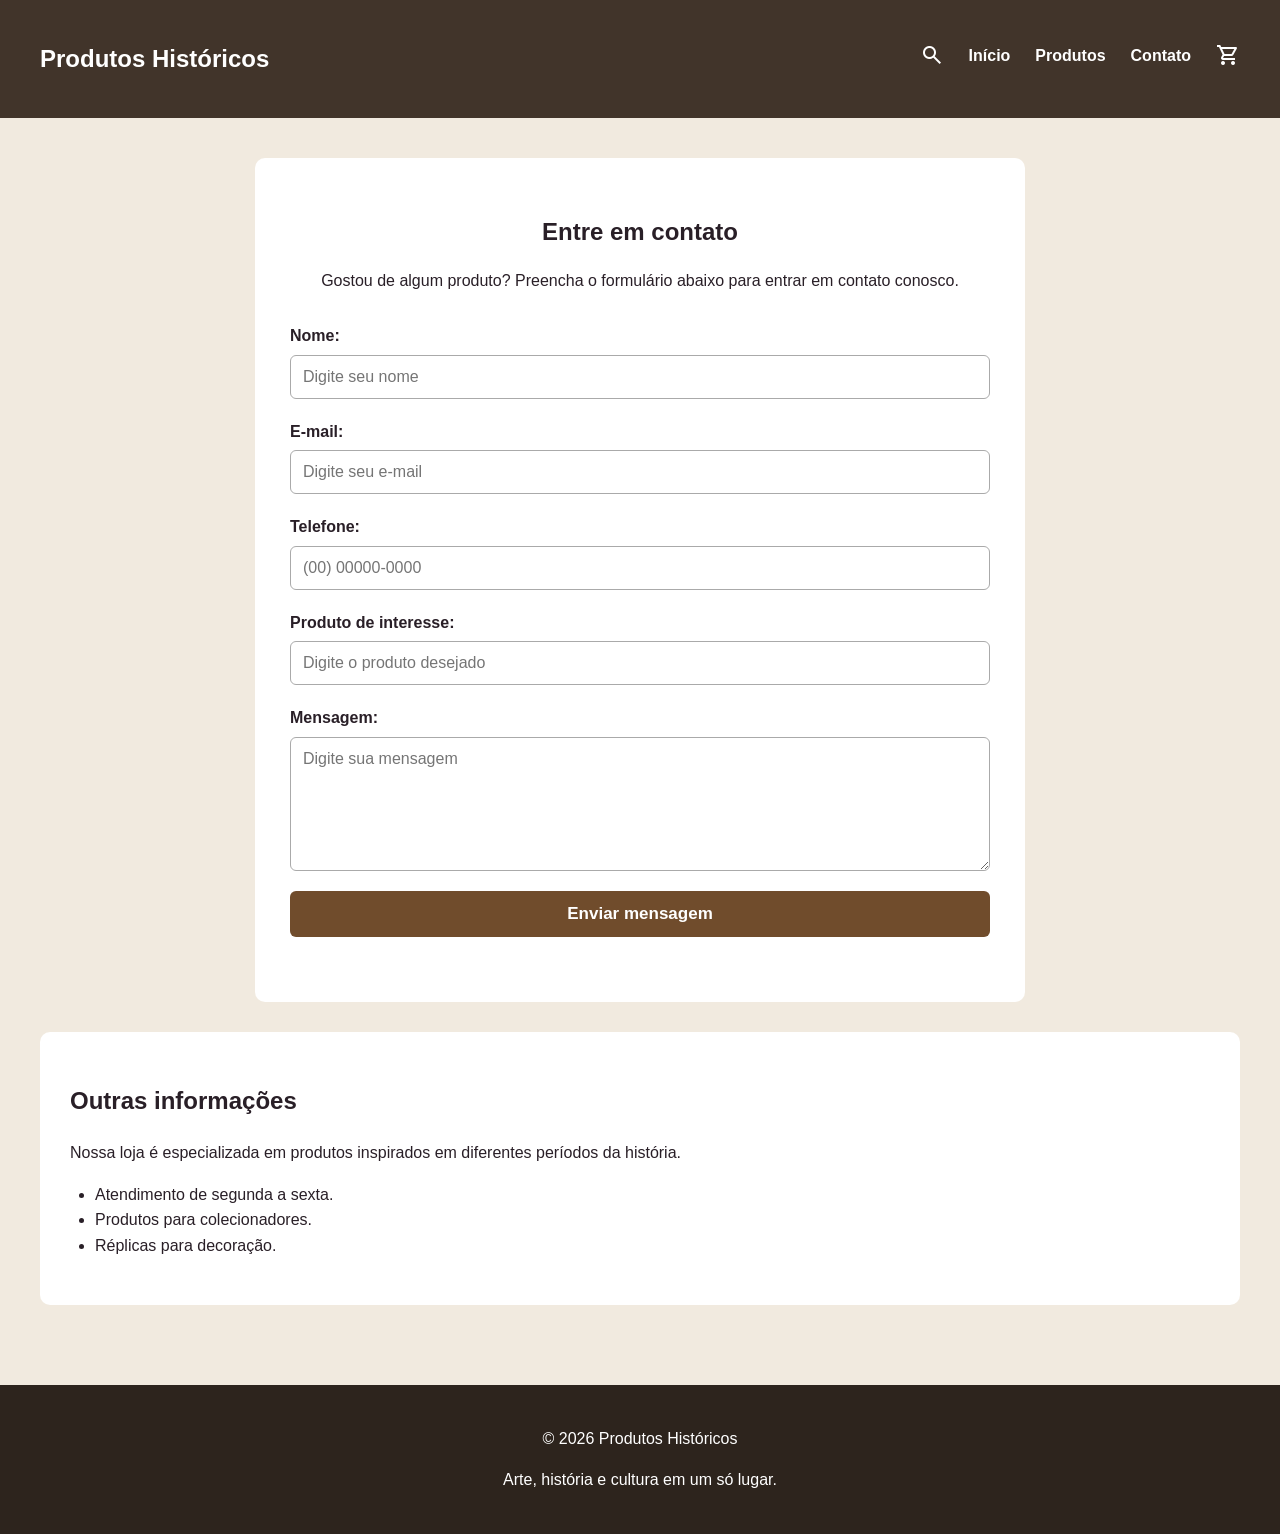
<file: pages/contato.html>
<!DOCTYPE html>

<html lang="pt-br">

<head>

    <meta charset="UTF-8">

    <meta name="viewport" content="width=device-width, initial-scale=1.0">

    <title>Arte Histórica - Contato</title>

    <link rel="stylesheet" href="../style/style.css">

    <link rel="stylesheet"
        href="https://fonts.googleapis.com/css2?family=Material+Symbols+Outlined">

    <script src="../scripts/script.js" defer></script>

</head>

<body>

<header>

    <nav class="menu">

        <h2>Produtos Históricos</h2>

        <ul>
            <li>
                <a href="pesquisa.html" class="pesquisa">
                    <span class="material-symbols-outlined">
                        search
                    </span>
                </a>
            </li>

            <li>
                <a href="index.html">Início</a>
            </li>

            <li>
                <a href="produto.html">Produtos</a>
            </li>

            <li>
                <a href="contato.html">Contato</a>
            </li>

            <li>
                <a href="carrinho.html" class="carrinho">
                    <span class="material-symbols-outlined">
                        shopping_cart
                    </span>
                </a>
            </li>
        </ul>

    </nav>

</header>


<main>

    <section class="contato">

        <h1>Entre em contato</h1>

        <p>
            Gostou de algum produto? Preencha o formulário
            abaixo para entrar em contato conosco.
        </p>


        <form id="form-contato">

            <div class="campo">

                <label for="nome">
                    Nome:
                </label>

                <input
                    type="text"
                    id="nome"
                    name="nome"
                    placeholder="Digite seu nome"
                    required>

            </div>


            <div class="campo">

                <label for="email">
                    E-mail:
                </label>

                <input
                    type="email"
                    id="email"
                    name="email"
                    placeholder="Digite seu e-mail"
                    required>

            </div>


            <div class="campo">

                <label for="telefone">
                    Telefone:
                </label>

                <input
                    type="tel"
                    id="telefone"
                    name="telefone"
                    placeholder="(00) 00000-0000"
                    required>

            </div>


            <div class="campo">

                <label for="produto">
                    Produto de interesse:
                </label>

                <input
                    type="text"
                    id="produto"
                    name="produto"
                    placeholder="Digite o produto desejado"
                    required>

            </div>


            <div class="campo">

                <label for="mensagem">
                    Mensagem:
                </label>

                <textarea
                    id="mensagem"
                    name="mensagem"
                    placeholder="Digite sua mensagem"
                    rows="6"
                    required></textarea>

            </div>


            <button type="submit">
                Enviar mensagem
            </button>

        </form>

        <p id="feedback-form"></p>

    </section>


    <section class="informacoes-contato">

        <h2>Outras informações</h2>

        <p>
            Nossa loja é especializada em produtos
            inspirados em diferentes períodos da história.
        </p>

        <ul>
            <li>Atendimento de segunda a sexta.</li>
            <li>Produtos para colecionadores.</li>
            <li>Réplicas para decoração.</li>
        </ul>

    </section>

</main>


<footer>

    <p>© 2026 Produtos Históricos</p>

    <p>
        Arte, história e cultura em um só lugar.
    </p>

</footer>

</body>

</html>
</file>
<file: style/style.css>
body {
font-family: Arial, sans-serif;
background-color: #f1eadf;
color: #291f27;
line-height: 1.6;
box-sizing: border-box;
margin: 0;
padding: 0;
}

body.ativo {
    background-color: #222;
    color: white;
}

body.ativo .produto {
    background-color: #333;
    color: white;
}

body.ativo .sobre {
    background-color: #333;
    color: white;
}

body.ativo .apresentacao {
    background-color: #333;
    color: white;
}

/* Botão do modo escuro*/
.menu #btn-tema {
    width: auto;
    padding: 10px 20px;
    margin: 0;
}

/* Mantém o título em uma linha só sem quebrar */
.menu h2 {
    white-space: nowrap;
}

header {
background-color: #41342a;
color: white;
}

.menu {
max-width: 1200px;
margin: auto;
padding: 20px;

display: flex;
align-items: center;
justify-content: space-between;

}

.menu h2 {
font-size: 24px;
}

.menu ul {
list-style: none;
display: flex;
gap: 25px;

}

.menu a {
color: white;
text-decoration: none;
font-weight: bold;
}

.menu a:hover {
text-decoration: underline;
}

main {
max-width: 1200px;
margin: auto;
padding: 40px 20px;
}

.apresentacao {
text-align: center;
padding: 60px 20px;
margin-bottom: 40px;
background-color: #d6c2a8;
border-radius: 12px;
}

.apresentacao h1 {
font-size: 42px;
margin-bottom: 15px;
}

.apresentacao p {
max-width: 700px;
margin: 0 auto 25px;
}

.botao {
display: inline-block;
margin-top: 15px;
padding: 10px 20px;
background-color: #8d613b;
color: white;

text-decoration: none;
border-radius: 6px;
font-weight: bold;

}

.botao:hover {
background-color: #4e341f;
}

.produtos {
margin-bottom: 50px;
}

.produtos h2 {
text-align: center;
margin-bottom: 30px;
font-size: 30px;
}

.grade-produtos {
display: grid;
grid-template-columns: repeat(4, 1fr);
gap: 25px;

}

.produto {
background-color: white;
padding: 20px;
border-radius: 10px;

box-shadow: 0 3px 10px rgba(0, 0, 0, 0.15);
display: flex;
flex-direction: column;
}

.produto img {
width: 100%;
height: 190px;
object-fit: contain;
margin-bottom: 15px;
}

.produto h3 {
margin-bottom: 10px;
}

.produto p {
margin-bottom: 10px;
}

.preco {
display: block;
font-size: 22px;
font-weight: bold;
color: #8d613b;
margin-top: auto;
}

.sobre {
background-color: #ffffff;
padding: 30px;
border-radius: 10px;
margin-bottom: 30px;

}

.sobre h2 {
margin-bottom: 15px;
}

.sobre ul {
padding-left: 25px;
}

.detalhes h1 {
text-align: center;
margin-bottom: 40px;
font-size: 36px;
}

.produto-detalhes {
display: grid;
grid-template-columns: 1fr 1fr;
gap: 50px;
background-color: white;
padding: 30px;
border-radius: 10px;

}

.produto-detalhes img {
width: 100%;
height: 400px;
object-fit: contain;

}

.informacoes h2,
.informacoes h3 {
margin-bottom: 15px;
}

.informacoes p {
margin-bottom: 15px;
}

.informacoes ul {
padding-left: 25px;
margin-bottom: 20px;
}

.historia,
.outros-produtos {
background-color: white;
padding: 30px;
margin-top: 30px;
border-radius: 10px;

}

.historia h2,
.outros-produtos h2 {
margin-bottom: 15px;
}

.outros-produtos ul {
padding-left: 25px;
}

.contato {
max-width: 700px;
margin: 0 auto;
background-color: white;
padding: 35px;
border-radius: 10px;

}

.contato h1 {
text-align: center;
margin-bottom: 10px;
}

.contato > p {
text-align: center;
margin-bottom: 30px;
}

.campo {
display: flex;
flex-direction: column;
margin-bottom: 20px;

}

.campo label {
margin-bottom: 6px;
font-weight: bold;
}

.campo input,
.campo textarea {
font-family: Arial, sans-serif;
padding: 12px;
border: 1px solid #aaa;
border-radius: 6px;
font-size: 16px;

}

.campo input:focus,
.campo textarea:focus {
outline: 2px solid #704c2c;
}

button {
width: 100%;
padding: 13px;
border: none;
border-radius: 6px;
background-color: #704c2c;
color: white;
font-size: 17px;
font-weight: bold;
cursor: pointer;

}

button:hover {
background-color: #4e341f;
}

.informacoes-contato {
background-color: white;
padding: 30px;
margin-top: 30px;
border-radius: 10px;

}

.informacoes-contato ul {
padding-left: 25px;
}

footer {
background-color: #2d241d;
color: white;
text-align: center;
padding: 25px;
margin-top: 40px;

}

@media (max-width: 900px) {
.grade-produtos {
    grid-template-columns: repeat(2, 1fr);
}

.produto-detalhes {
    grid-template-columns: 1fr;
}

}

@media (max-width: 600px) {

.menu {
    flex-direction: column;
    gap: 15px;
}

.menu ul {
    flex-direction: column;
    text-align: center;
    gap: 10px;
}

.apresentacao h1 {
    font-size: 30px;
}

.grade-produtos {
    grid-template-columns: 1fr;
}

}

/* Mensagem exibida quando o formulário é enviado */
.sucesso {
    color: green;
    font-weight: bold;
    margin-top: 15px;
}

.preencher {
    color: rgb(211, 33, 33);
    font-weight: bold;
    margin-top: 15px;
}
</file>
